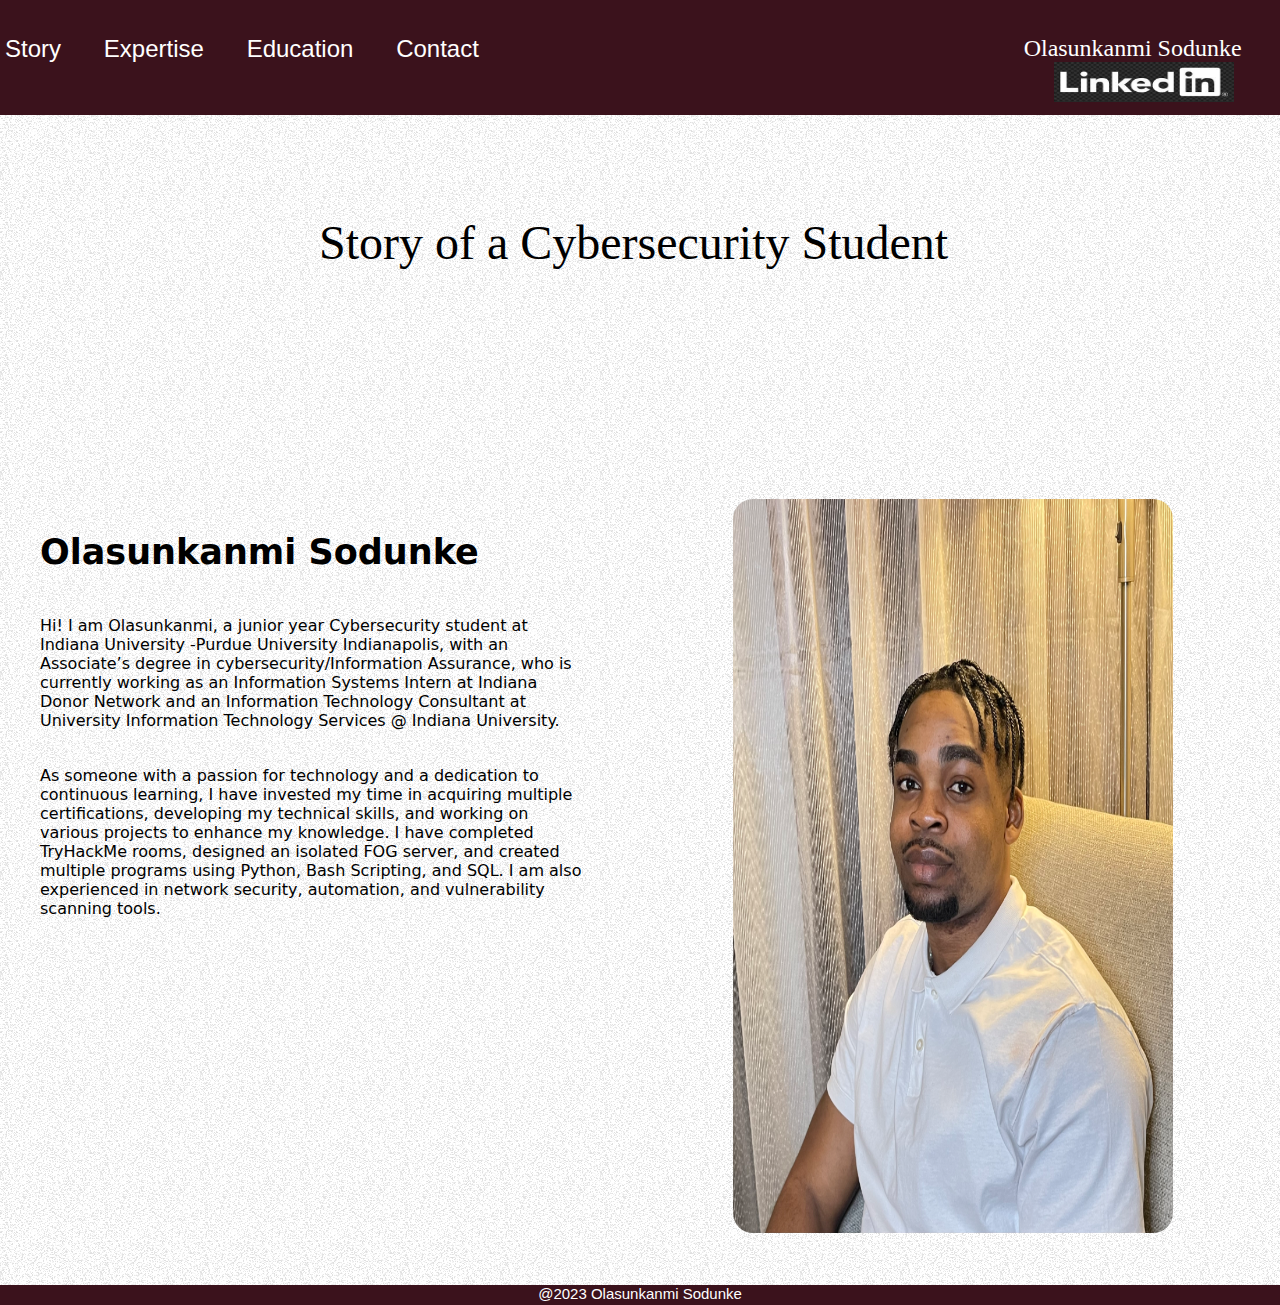
<file: index.html>
<!DOCTYPE html>
<html lang="en">
<head>
    <meta charset="UTF-8">
    <meta http-equiv="X-UA-Compatible" content="IE=edge">
    <meta name="viewport" content="width=device-width, initial-scale=1.0">
    <title>Perfonal Professioal </title>
    <link rel="stylesheet" href="style.css">
</head>
<body>
    <nav>
        <a href="index.html" style="padding-left: 5px;">Story</a>
        <a href="Expertise.html" >Expertise</a>
        <a href="Education.html" >Education</a>
        <a href="Contact.html" >Contact</a>
        <a href="https://www.linkedin.com/in/sodunke-olasunkanmi/" style="position: absolute; right: 3%; font-family: 'Courier New', Courier, monospace, cursive; font-family: cursive;"> Olasunkanmi Sodunke
            <div class="navbox"><img src="images/backgroundImageLogo.png" alt="linkedLogo"></div>
        </a>   
    </nav>

    <main class="gridContainer">
    <header> Story of a Cybersecurity Student <br> </header>
    <article>
        <h1>Olasunkanmi Sodunke</h1>
        <p>Hi! I am Olasunkanmi, a junior year Cybersecurity student at Indiana University -Purdue University Indianapolis, with an Associate’s degree in cybersecurity/Information Assurance, who is currently working as an Information Systems Intern at Indiana Donor Network and an Information Technology Consultant at University Information Technology Services @ Indiana University.</p>
        <p>As someone with a passion for technology and a dedication to continuous learning, I have invested my time in acquiring multiple certifications, developing my technical skills, and working on various projects to enhance my knowledge. I have completed TryHackMe rooms, designed an isolated FOG server, and created multiple programs using Python, Bash Scripting, and SQL. I am also experienced in network security, automation, and vulnerability scanning tools.</p>
    </article>
    <aside>
        <div class="proffesionalBox"><img src="images/proffesionalPicture.jpg"  alt=""></div>
    </aside>
    
    </main>
    <footer> @2023 Olasunkanmi Sodunke</footer>
</body>
</html>
</file>
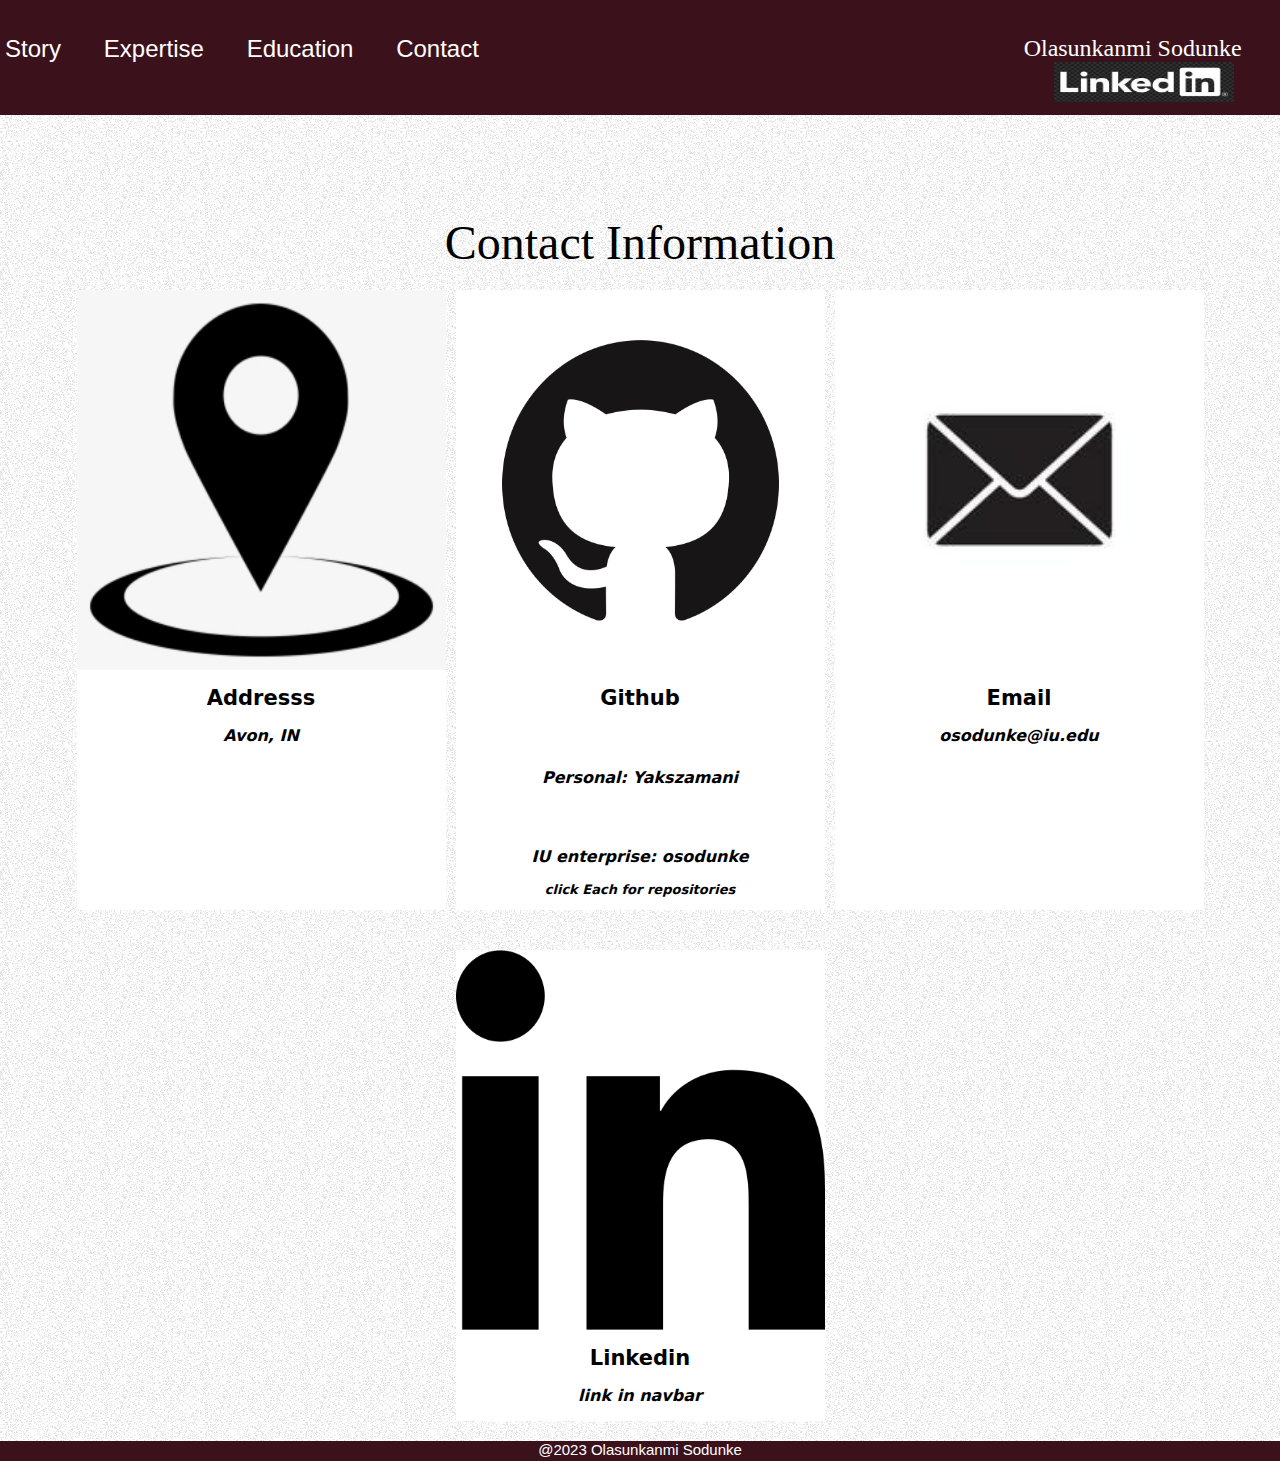
<file: Contact.html>
<!DOCTYPE html>
<html lang="en">
<head>
    <meta charset="UTF-8">
    <meta http-equiv="X-UA-Compatible" content="IE=edge">
    <meta name="viewport" content="width=device-width, initial-scale=1.0">
    <title>Perfonal Professioal </title>
    <link rel="stylesheet" href="style.css">
    <style>
   
        a:hover, a:focus{
            text-decoration: none;
            border-bottom: 7px solid black ;
            padding: 0;
            color: black

        }

        .card:hover, .card:focus{
            box-shadow: 8px 15px 44px  black;
        }
  ;

    </style>
</head>
<body>
    <nav>
        <a href="index.html" style="padding-left: 5px;">Story</a>
        <a href="Expertise.html" >Expertise</a>
        <a href="Education.html" >Education</a>
        <a href="Contact.html" >Contact</a>
        <a href="https://www.linkedin.com/in/sodunke-olasunkanmi/" style="position: absolute; right: 3%; font-family: 'Courier New', Courier, monospace, cursive; font-family: cursive;"> Olasunkanmi Sodunke
            <div class="navbox"><img src="images/backgroundImageLogo.png" alt="linkedLogo"></div>
        </a>   
    </nav>

    <header> Contact Information</header>
    <div class="flexContainer" style="justify-content: center; background-color: transparent;"> 
        <div class="card"> 
            <img src="images/address.png" alt="addressIcon">
            <h1> Addresss </h1>
            <h3><i>Avon, IN</i></h3>
            
        </div>
        <div class="card"> 
            <img src="images/GitHub-Mark.png" alt="github">
            <h1> Github </h1>
            <a href="https://github.com/yakszamani" style="color: black;"><h3><i> Personal: Yakszamani</i></h3></a>
            <a href="https://github.iu.edu/osodunke" style="color: black;"><h3><i>IU enterprise: osodunke </i></h3></a>
            <h3 style=" font-size: small;"><i> click Each for repositories</i></h3>
        </div>
        <div class="card"> 
            <img src="images/emaillogo.jpg" alt="Emaillogo">
            <h1> Email </h1>
            <h3><i>osodunke@iu.edu</i></h3>

        </div>
       <div class="card"> 
            <img src="images/linkedinContact.png" alt="linkedinLogo">
            <h1> Linkedin </h1>
            <h3><i>link in navbar</i></h3>     
        </div>

    </div>

    <footer> @2023 Olasunkanmi Sodunke</footer>
</body>
</html>
</file>
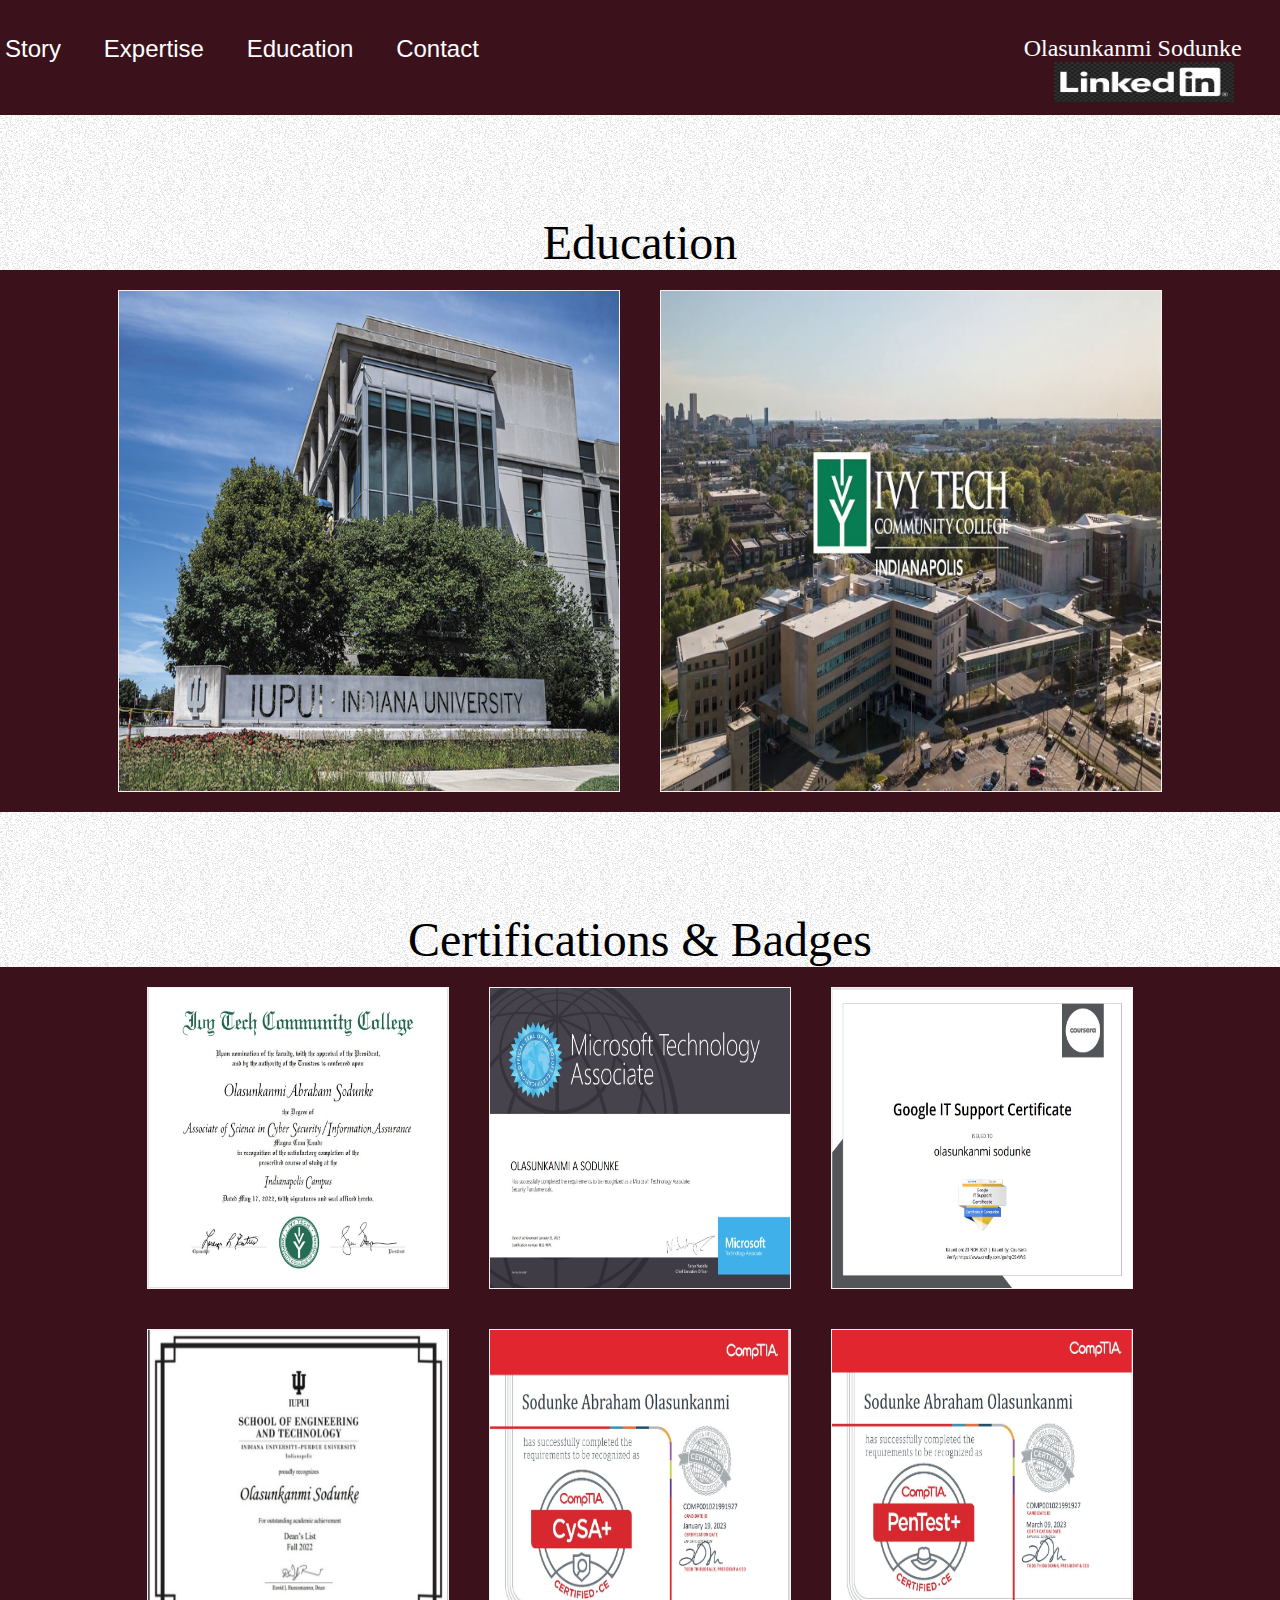
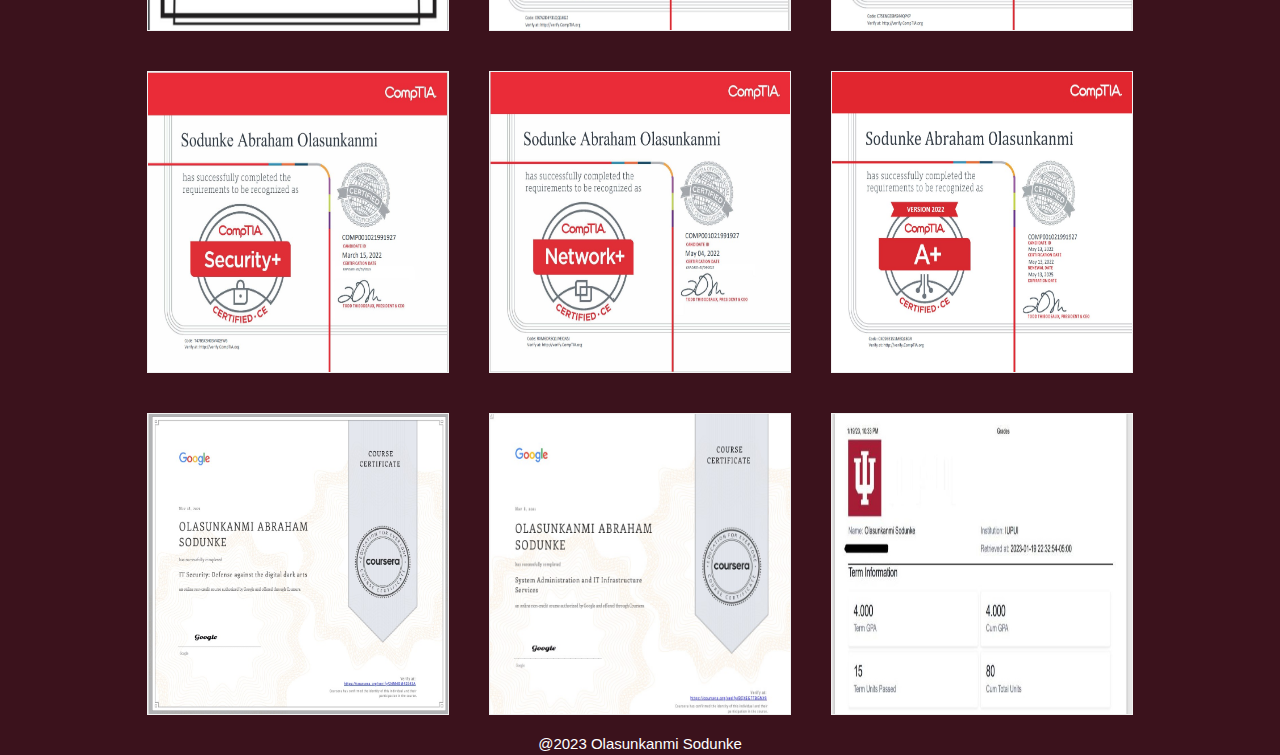
<file: Education.html>
<!DOCTYPE html>
<html lang="en">
<head>
    <meta charset="UTF-8">
    <meta http-equiv="X-UA-Compatible" content="IE=edge">
    <meta name="viewport" content="width=device-width, initial-scale=1.0">
    <title>Perfonal Professioal </title>
    <link rel="stylesheet" href="style.css">
    <style>
        .flip-card-back p{
            font-size: large;
            font-style: italic;
        }

        .flip-card-front img{
            width:300px;
            height:300px
        }
    </style>
</head>
<body>
    <nav>
        <a href="index.html" style="padding-left: 5px;">Story</a>
        <a href="Expertise.html" >Expertise</a>
        <a href="Education.html" >Education</a>
        <a href="Contact.html" >Contact</a>
        <a href="https://www.linkedin.com/in/sodunke-olasunkanmi/" style="position: absolute; right: 3%; font-family: 'Courier New', Courier, monospace, cursive; font-family: cursive;"> Olasunkanmi Sodunke
            <div class="navbox"><img src="images/backgroundImageLogo.png" alt="linkedLogo"></div>
        </a>   
    </nav>

    <header>Education</header>
    <div class="flipContainer" style="justify-content: center;">
        <div class="flip-card"style="width:500px;height:500px">
            <div class="flip-card-inner">
              <div class="flip-card-front">
                <img src="images/iupui.jpg" alt="iupui"style="width:500px;height:500px">
              </div>
              <div class="flip-card-back">
                <h1>Indiana University-Purdue University Indianapolis</h1> <br> 
                <p>Indianapolis, Indiana</p> <br> <br>
                <p>August 2022 - May 2024</p> <br> <br>
                <p> 
                  As a cybersecurity student at Indiana University-Purdue University Indianapolis (IUPUI), 
                  I am immersed in a field that is constantly evolving and challenging. Through a combination 
                  of theoretical coursework and practical hands-on experience, I am gaining the knowledge and 
                  skills necessary to secure networks, systems, and data from cyber threats</p>
              </div>
            </div>
          </div>

          <div class="flip-card" style="width:500px;height:500px">
            <div class="flip-card-inner">
              <div class="flip-card-front">
                <img src="images/ivytechcollege.jpeg" alt="iupui" style="width:500px;height:500px">
              </div>
              <div class="flip-card-back">
                <h1>Ivy Tech Community College</h1> <br> 
                <p>Indianapolis, Indiana</p> <br> <br>
                <p> September 2019 - May 2022</p> <br> <br>
                <p> As a cybersecurity/Information Assurance student at Ivy Tech Community College, I gained a strong foundation in the 
                  field of cybersecurity that will prepare me for a successful career. Through a combination 
                  of practical coursework and hands-on experience, I learnt how to defend networks, systems, and data from cyber threats.</p> 
              </div>
            </div>
          </div>
    </div>


    <header>Certifications & Badges</header>
    <div class="flipContainer" style="justify-content: center">
        <div class="flip-card" >
            <div class="flip-card-inner">
              <div class="flip-card-front">
                <img src="images/AssociateCyber.jpg" alt="AssociateCyber" >
              </div>
              <div class="flip-card-back">
                <h1>Associate of Science</h1> <br> 
                <p>Cybersecurity/Information Assurance</p> <br> <br>
                <p> May 2022</p> <br> <br>
                <p> </p>
              </div>
            </div>
          </div>

        <div class="flip-card">
            <div class="flip-card-inner">
              <div class="flip-card-front">
                <img src="images/MTAsec.jpg" alt="MTA" >
              </div>
              <div class="flip-card-back">
                <h1>Microsoft Technology of Associate: Security Fundamentals</h1> <br> 
                <p> January 2022</p> <br> <br>
              </div>
            </div>
          </div>
          
          
          <div class="flip-card">
            <div class="flip-card-inner">
              <div class="flip-card-front">
                <img src="images/googleIT.jpg" alt="iupui" >
              </div>
              <div class="flip-card-back">
                <h1>Google IT support Certificate</h1> <br> 
                <p>October 2021</p> <br> <br>
              </div>
            </div>
          </div>


          <div class="flip-card">
            <div class="flip-card-inner">
              <div class="flip-card-front">
                <img src="images/deanslist.jpeg" alt="deanslist" >
              </div>
              <div class="flip-card-back">
                <h1>Dean's List </h1> <br> 
                <p>Fall 2022</p> <br> <br>
              </div>
            </div>
          </div>


          <div class="flip-card">
            <div class="flip-card-inner">
              <div class="flip-card-front">
                <img src="images/cysa.jpg" alt="CYSA" >
              </div>
              <div class="flip-card-back">
                <h1> CompTIA CYSA+ Certification </h1> <br> 
                <p>January 2023</p> <br> <br>
              </div>
            </div>
          </div>



          <div class="flip-card">
            <div class="flip-card-inner">
              <div class="flip-card-front">
                <img src="images/pentest.jpg" alt="iupui" >
              </div>
              <div class="flip-card-back">
                <h1>CompTIA Pentest+ Certification+</h1> <br> 
                <p>March 2023</p> <br> <br>
              </div>
            </div>
          </div>

    
          <div class="flip-card">
            <div class="flip-card-inner">
              <div class="flip-card-front">
                <img src="images/sec+.jpg" alt="Security+" >
              </div>
              <div class="flip-card-back">
                <h1>CompTIA Security+ Certification</h1> <br> 
                <p>March 15 2022</p> <br> <br>
              </div>
            </div>
          </div>

          <div class="flip-card">
            <div class="flip-card-inner">
              <div class="flip-card-front">
                <img src="images/Network+.jpg" alt="Network+" >
              </div>
              <div class="flip-card-back">
                <h1>CompTIA Network+ Certification</h1> <br> 
                <p>May 2022</p> <br> <br>
              </div>
            </div>
          </div>

          <div class="flip-card">
            <div class="flip-card-inner">
              <div class="flip-card-front">
                <img src="images/A+.jpg" alt="A+" >
              </div>
              <div class="flip-card-back">
                <h1>CompTIA A+ Certification</h1> <br> 
                <p>May 2022</p> <br> <br>
              </div>
            </div>
          </div>


          <div class="flip-card">
            <div class="flip-card-inner">
              <div class="flip-card-front">
                <img src="images/Itsecgoogle.jpg" alt="Itsecgoogle" >
              </div>
              <div class="flip-card-back">
                <h1>Google IT Security</h1> <br> 
                <p>September 2021</p> <br> <br>
              </div>
            </div>
          </div>



          <div class="flip-card">
            <div class="flip-card-inner">
              <div class="flip-card-front">
                <img src="images/systemadmin.jpg" alt="iupui" >
              </div>
              <div class="flip-card-back">
                <h1>System Administration </h1> <br> 
                <p>November 2021</p> <br> <br>
              </div>
            </div>
          </div>

          <div class="flip-card">
            <div class="flip-card-inner">
              <div class="flip-card-front">
                <img src="images/gpa.jpeg" alt="gpa" >
              </div>
              <div class="flip-card-back">
                <h1> GPA</h1> <br> 
                <p>Fall 2022</p> <br> <br>
                <p>4.0/4.0</p>
              </div>
            </div>
          </div>

 
    </div>
    <footer> @2023 Olasunkanmi Sodunke</footer>
</body>
</html>
</file>
<file: style.css>
body{
    border: 0;
    margin: 0;
    font-family: Arial,Helvetica,sans-serif;
    font-size: 10px;
    background-image: url(images/backgroundImage.png);
    animation: grains 1s steps(2) infinite
}

nav{
    width: 100%;
    height: 80px;
    color: white;
    padding-top: 35px;
    background-color:#3b121c ;
}



a{
    text-decoration: none;
    color: white;
    font-family: Arial,Helvetica,sans-serif;
    font-size: x-large;
    padding-left: 40px;

}

a:hover, a:focus {
    padding: 0.4em 1em;
    background: rgb(227, 203, 203);
    color: black;
}


.navbox{
    height: 40px;
    width: 180px;
    position: absolute;
    right: 3%;
   
}

p, h1, h3 {
    font-family: system-ui, -apple-system, BlinkMacSystemFont, 'Segoe UI', Roboto, Oxygen, Ubuntu, Cantarell, 'Open Sans', 'Helvetica Neue', sans-serif; ;
}
.navbox img{
    height: 100%;
    width: 100%;
}

footer {
    width: 100%;
    height: 20px;
    font-size: 15px;
    color: white;
    text-align: center;
    background-color:#3b121c;

}


/* index page */
.gridContainer{
    display: grid;
    width: 99vw;
    height: 130vh;
    grid-template-columns: repeat(6, 1fr);
    grid-template-rows: repeat(10, 1fr);
    grid-gap: 10px;

}

header {
    grid-row: 1/4;
    grid-column: 1/-1;
    text-align: center;
    font-size: xxx-large;
    font-family: system-ui, -apple-system, BlinkMacSystemFont, 'Segoe UI', Roboto, Oxygen, Ubuntu, Cantarell, 'Open Sans', 'Helvetica Neue', sans-serif;
    font-family: cursive;
    padding-top: 100px;

}

article {
    grid-row: 4/-1;
    grid-column: 1/4;
    padding: 40px;
   
   
}

article h1{
    font-size: 35px;
    font-family: system-ui, -apple-system, BlinkMacSystemFont, 'Segoe UI', Roboto, Oxygen, Ubuntu, Cantarell, 'Open Sans', 'Helvetica Neue', sans-serif;
}

article p{
    font-size: medium;
    padding-top: 20px;
    font-family: system-ui, -apple-system, BlinkMacSystemFont, 'Segoe UI', Roboto, Oxygen, Ubuntu, Cantarell, 'Open Sans', 'Helvetica Neue', sans-serif; ;
}

aside {
    grid-row: 4/-1;
    grid-column: 4/-1;
    
}

.proffesionalBox{
    height: 90%;
    width: 70%;
    margin: 30px;
    margin-left: 15%;
    border-radius: 20px;
  

}
.proffesionalBox img{
    height: 100%;
    width: 100%;
    border-radius: 20px;
}

/* Creating Cards for Expertise page  */
.flexContainer{
    display: flex;
    flex-wrap: wrap;
    background-color: #3b121c;
}

.card{
    border: 5px;
    background-color: white;
    margin: 5px;
    margin-bottom: 2em;
    margin-top: 20px;
    flex: 0 1 calc(25% - 1em);
}

.card img {
    width: 369px;
    height: 380px;
}

.card p{
    padding: 10px;
    font-size: 12px;
}

.card h1{
    padding-left: auto;
    text-align: center; 
    font-size: 21px;
}

.card h3{
    padding-left: auto;
    text-align: center; 
    font-size: medium;
}

.card:hover, .card:focus{
    box-shadow: 8px 15px 44px  rgb(180, 148, 8);
  ;

}

/* flip cards for expertise page */
.flipContainer{
    display: flex;
    background-color: #3b121c;
    flex-wrap: wrap;
 
}


.flip-card {
    background-color: transparent;
    width: 300px;
    height: 300px;
    border: 1px solid #f1f1f1;
    margin: 20px;
    perspective: 1000px; 
  }


  /* This container is needed to position the front and back side */
  .flip-card-inner {
    position: relative;
    width: 100%;
    height: 100%;
    text-align: center;
    transition: transform 0.8s;
    transform-style: preserve-3d;
  }
  
  /* Do an horizontal flip when you move the mouse over the flip box container */
  .flip-card:hover .flip-card-inner {
    transform: rotateY(180deg);
  }
  
  /* Position the front and back side */
  .flip-card-front, .flip-card-back {
    position: absolute;
    width: 100%;
    height: 100%;
    -webkit-backface-visibility: hidden; /* Safari */
    backface-visibility: hidden;
  }
  
  /* Style the front side (fallback if image is missing) */
  .flip-card-front {
    background-color: #bbb;
    color: black;
  }
  
  /* Style the back side */
  .flip-card-back {
   background-color:rgb(227, 203, 203);
    color: black;
    transform: rotateY(180deg);
  }
  

/* media queries */
@media only screen and (max-width: 768px) {
    nav {
      height: 60px;
      padding-top: 20px;
      padding-bottom: 20px;
    }
    
    a {
      font-size: 14px;
      padding-left: 10px;
    }
  
    .navbox {
      height: 30px;
      width: 120px;
      right: 1%;
    }
  
    footer {
      height: 40px;
      font-size: 12px;
      padding-top: 10px;
      padding-bottom: 10px;
    }
  
    header {
      padding-top: 50px;
      grid-row: 1/3;
      grid-column: 1/-1;
      font-size: xx-large;
    }
  
    article {
      grid-row: 3/5;
      grid-column: 1/-1;
      padding: 20px;
    }
    
    aside{
        grid-row: 7/11;
        grid-column: 1/-1;
    }
  
    article h1 {
      font-size: 25px;
    }
  
    article p {
      font-size: small;
      padding-top: 10px;
    }
  
    .proffesionalBox {
      height: 80%;
      width: 80%;
      margin: 15px;
      margin-left: 10%;
    }
    .card{
        flex: 0 1 calc(33% - 1em);
    }

    .card img {
        width: 250px;
        height: 250px;
      }
  
  }
  
  @media only screen and (max-width: 480px) {
    nav {
      height: 50px;
      padding-top: 15px;
      padding-bottom: 15px;
    }
  
    a {
      font-size: 12px;
      padding-left: 10px;
    }

    .flip-card {
        width: 100%;
        height: 250px;
      }

    .navbox {
      height: 25px;
      width: 80px;
      right: 1%;
    }
  
    footer {
      height: 30px;
      font-size: 10px;
      padding-top: 5px;
      padding-bottom: 5px;
    }
  
    header {
      font-size: xx-large;
      padding-top: 40px;
    }
  
    article {
        grid-row: 3/5;
        grid-column: 1/-1;
        padding: 10px;
      }
      
      aside{
          grid-row: 7/11;
          grid-column: 1/-1;
      }
    article h1 {
      font-size: 20px;
    }
  
    article p {
      font-size: x-small;
      padding-top: 5px;
    }
  
    .proffesionalBox {
      height: 70%;
      width: 90%;
      margin: 10px;
      margin-left: 5%;
    }
    .card{
        flex: 0 1 calc(50% - 1em);
    }
  }
</file>
